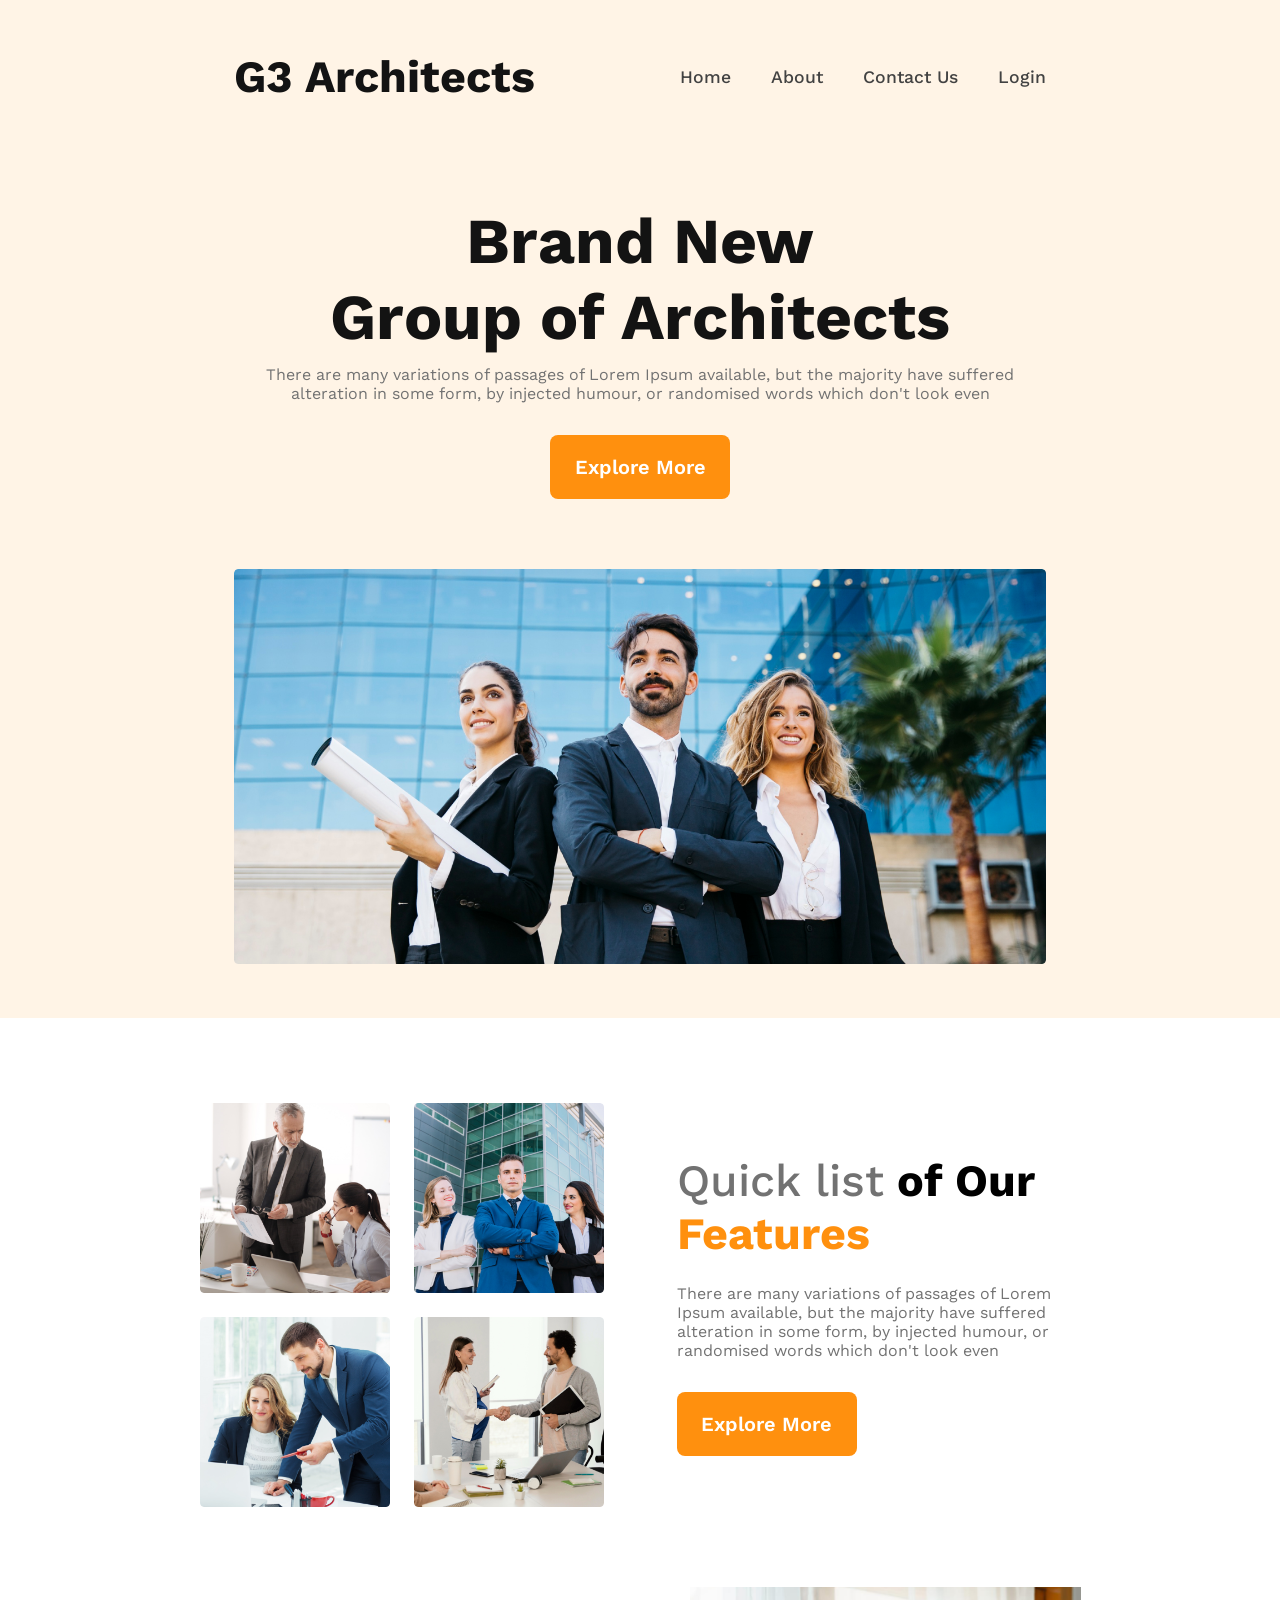
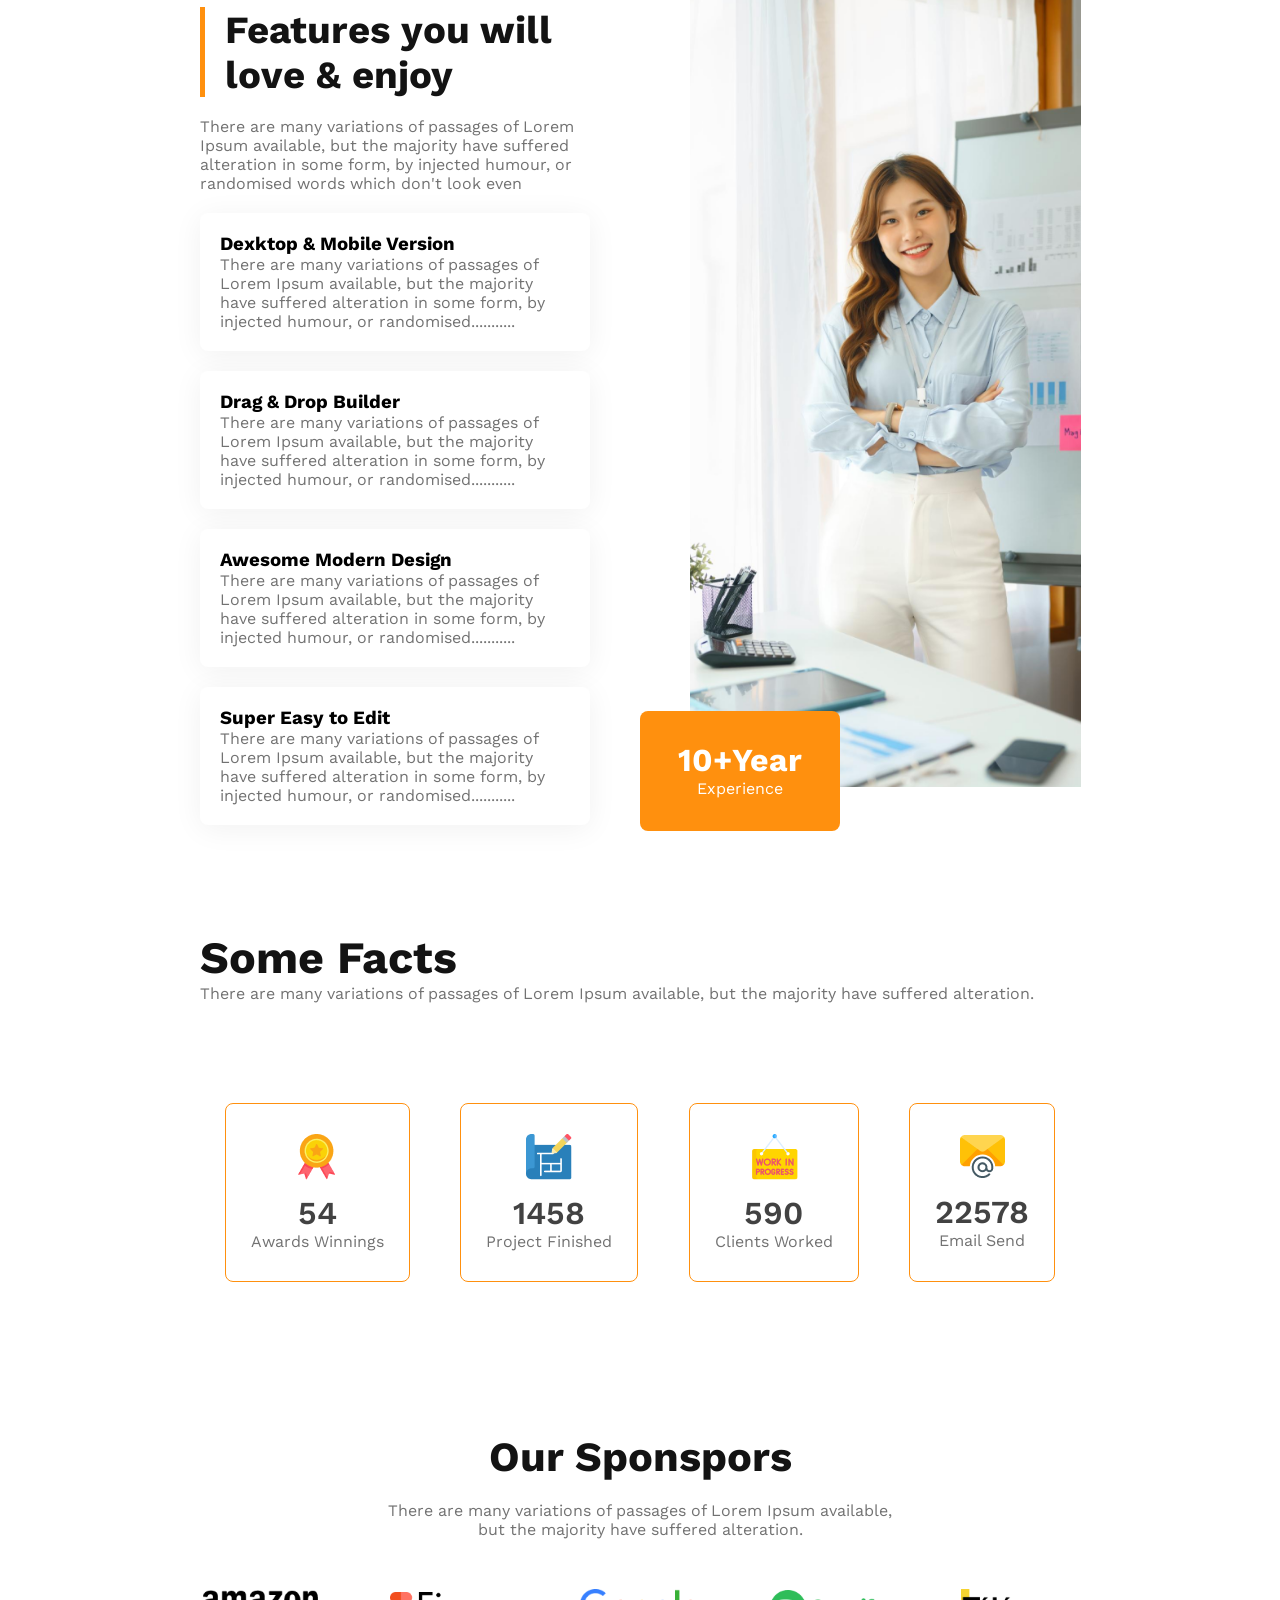
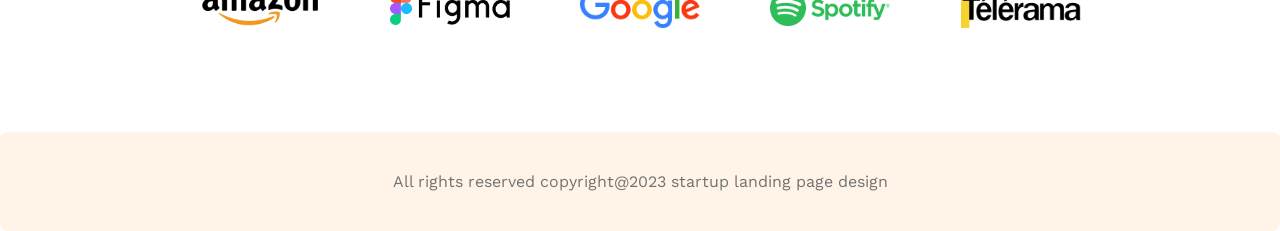
<file: index.html>
<!DOCTYPE html>
<html lang="en">

<head>
    <meta charset="UTF-8">
    <meta name="viewport" content="width=device-width, initial-scale=1.0">
    <title>Architects Website</title>
    <link rel="stylesheet" href="styles.css">
</head>

<body>
    <header>
        <nav>
            <h3>G3 Architects</h3>
            <ul>
                <li><a href=""></a>Home</li>
                <li><a href=""></a>About</li>
                <li><a href=""></a>Contact Us</li>
                <li><a href=""></a>Login</li>
            </ul>
        </nav>
        <div class="banner">
            <div class="banner-container">
                <h2 class="banner-title">Brand New <br>
                    Group of Architects
                </h2>
                <p class="text-light-gray">There are many variations of passages of Lorem Ipsum available, but the
                    majority have suffered alteration in some form, by injected humour, or randomised words which don't
                    look even</p>
                <button class="btn-primary">Explore More</button>
            </div>
            <div class="banner-image"><img src="images/banner.png" alt=""></div>
        </div>
    </header>
    <main>
        <!-- Teams Section start -->
        <section class="">
            <div class="teams-container">
                <div class="team-images">
                    <img src="images/team1.png" alt="">
                    <img src="images/team2.png" alt="">
                    <img src="images/team3.png" alt="">
                    <img src="images/team4.png" alt="">
                </div>
                <div class="team-contain">
                    <h2 class="teams-title"><span style="color: #727272; font-weight: 500;">Quick list</span> <span
                            style="color: black;">of Our</span> Features</h2>
                    <p class="text-light-gray">There are many variations of passages of Lorem Ipsum available, but the
                        majority have suffered alteration in some form, by injected humour, or randomised words which
                        don't look even</p>
                    <button class="btn-primary">Explore More</button>
                </div>
            </div>
        </section>
        <!-- Features Section Start -->
        <section>
            <div class="features-container">
                <div class="features-contain">
                    <h2 class="features-title">Features you will love & enjoy</h2>
                    <p class="text-light-gray">There are many variations of passages of Lorem Ipsum available, but the
                        majority have suffered alteration in some form, by injected humour, or randomised words which
                        don't look even</p>
                    <div class="card">
                        <h3 class="card-tile">Dexktop & Mobile Version</h3>
                        <p class="text-light-gray">There are many variations of passages of Lorem Ipsum available, but
                            the majority have suffered alteration in some form, by injected humour, or
                            randomised...........</p>
                    </div>
                    <div class="card">
                        <h3 class="card-tile">Drag & Drop Builder</h3>
                        <p class="text-light-gray">There are many variations of passages of Lorem Ipsum available, but
                            the majority have suffered alteration in some form, by injected humour, or
                            randomised...........</p>
                    </div>
                    <div class="card">
                        <h3 class="card-tile">Awesome Modern Design</h3>
                        <p class="text-light-gray">There are many variations of passages of Lorem Ipsum available, but
                            the majority have suffered alteration in some form, by injected humour, or
                            randomised...........</p>
                    </div>
                    <div class="card">
                        <h3 class="card-title">Super Easy to Edit</h3>
                        <p class="text-light-gray">There are many variations of passages of Lorem Ipsum available, but
                            the majority have suffered alteration in some form, by injected humour, or
                            randomised...........</p>
                    </div>
                </div>
                <div class="features-image">
                    <img src="images/architect.png" alt="">
                    <div class="years">
                        <h3 class="years-title">10+Year</h3>
                        <p class="years-dsp">Experience</p>
                    </div>
                </div>
            </div>
        </section>
        <!-- Fact Section Start -->
        <section>
            <div class="fact-container">
                <div class="fact-content" >
                    <h2 class="fact-info">Some Facts</h2>
                    <p class="text-light-gray">There are many variations of passages of Lorem Ipsum available, but 
                        the
                        majority have suffered alteration.</p>
                </div>
                <div class="fact-image">
                    <div class="fact-card">
                        <img src="images/icons/ribon.png" alt="">
                        <h3 class="fact-title">54</h3>
                        <p class="text-light-gray">Awards Winnings</p>
                    </div>
                    <div class="fact-card">
                        <img src="images/icons/projects.png" alt="">
                        <h3 class="fact-title">1458</h3>
                        <p class="text-light-gray">Project Finished</p>
                    </div>
                    <div class="fact-card">
                        <img src="images/icons/customers.png" alt="">
                        <h3 class="fact-title">590</h3>
                        <p class="text-light-gray">Clients Worked</p>
                    </div>
                    <div class="fact-card">
                        <img src="images/icons/email.png" alt="">
                        <h3 class="fact-title">22578</h3>
                        <p class="text-light-gray">Email Send</p>
                    </div>
                </div>
            </div>
        </section>
        <!-- Sponsor Section  -->
        <section>
            <div class="sponsor-container">
                <div class="sponsor-contain">
                    <h2 class="sponsor-title">Our Sponspors</h2>
                    <p class="text-light-gray">There are many variations of passages of Lorem Ipsum available, <br> but the majority have suffered alteration.</p>
                </div>
                <div class="sponsor-image">
                    <div class="image"><img src="images/sponsors/amazon.png" alt=""></div>
                    <div class="image"><img src="images/sponsors/figma.png" alt=""></div>
                    <div class="image"><img src="images/sponsors/google.png" alt=""></div>
                    <div class="image"><img src="images/sponsors/spotify.png" alt=""></div>
                    <div class="image"><img src="images/sponsors/telerama.png" alt=""></div>
                </div>
            </div>
        </section>
    </main>
    <footer>
        <p class="text-light-gray">All rights reserved copyright@2023 startup landing page design</p>
    </footer>
</body>

</html>
</file>
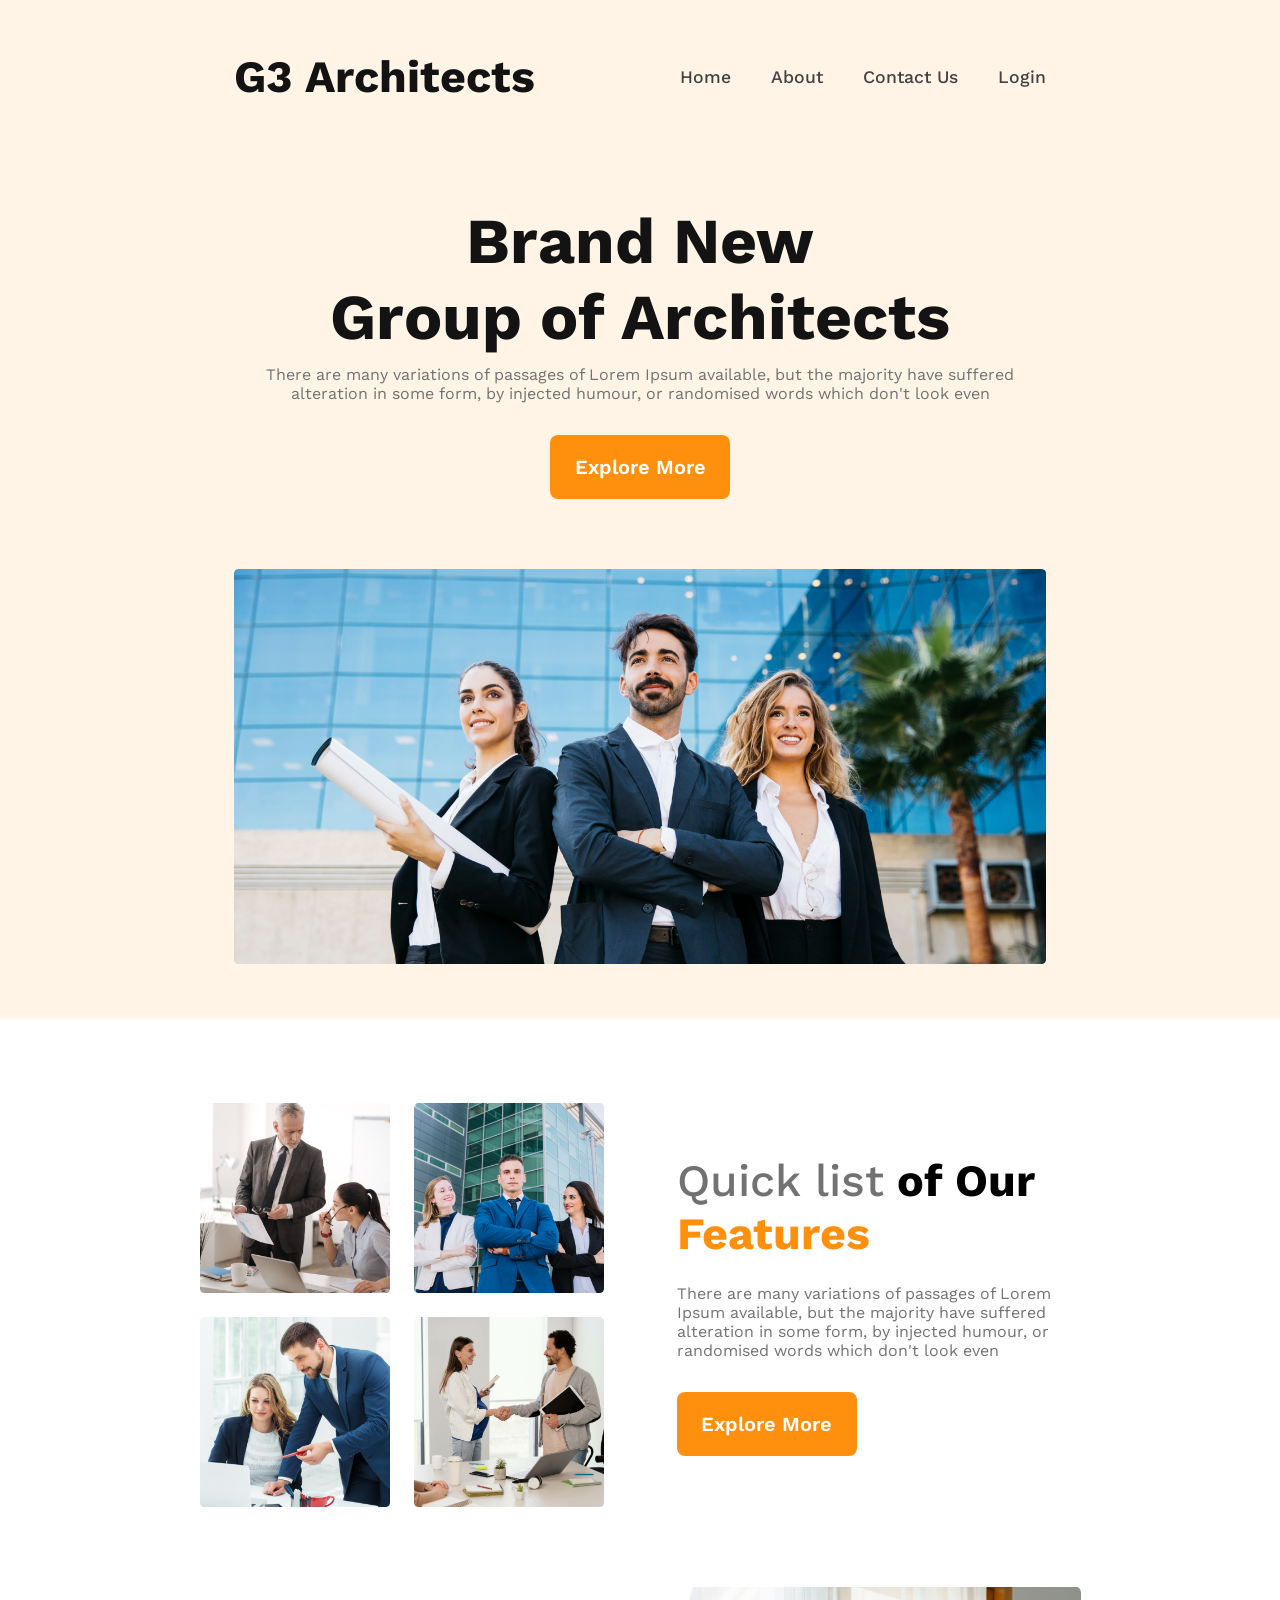
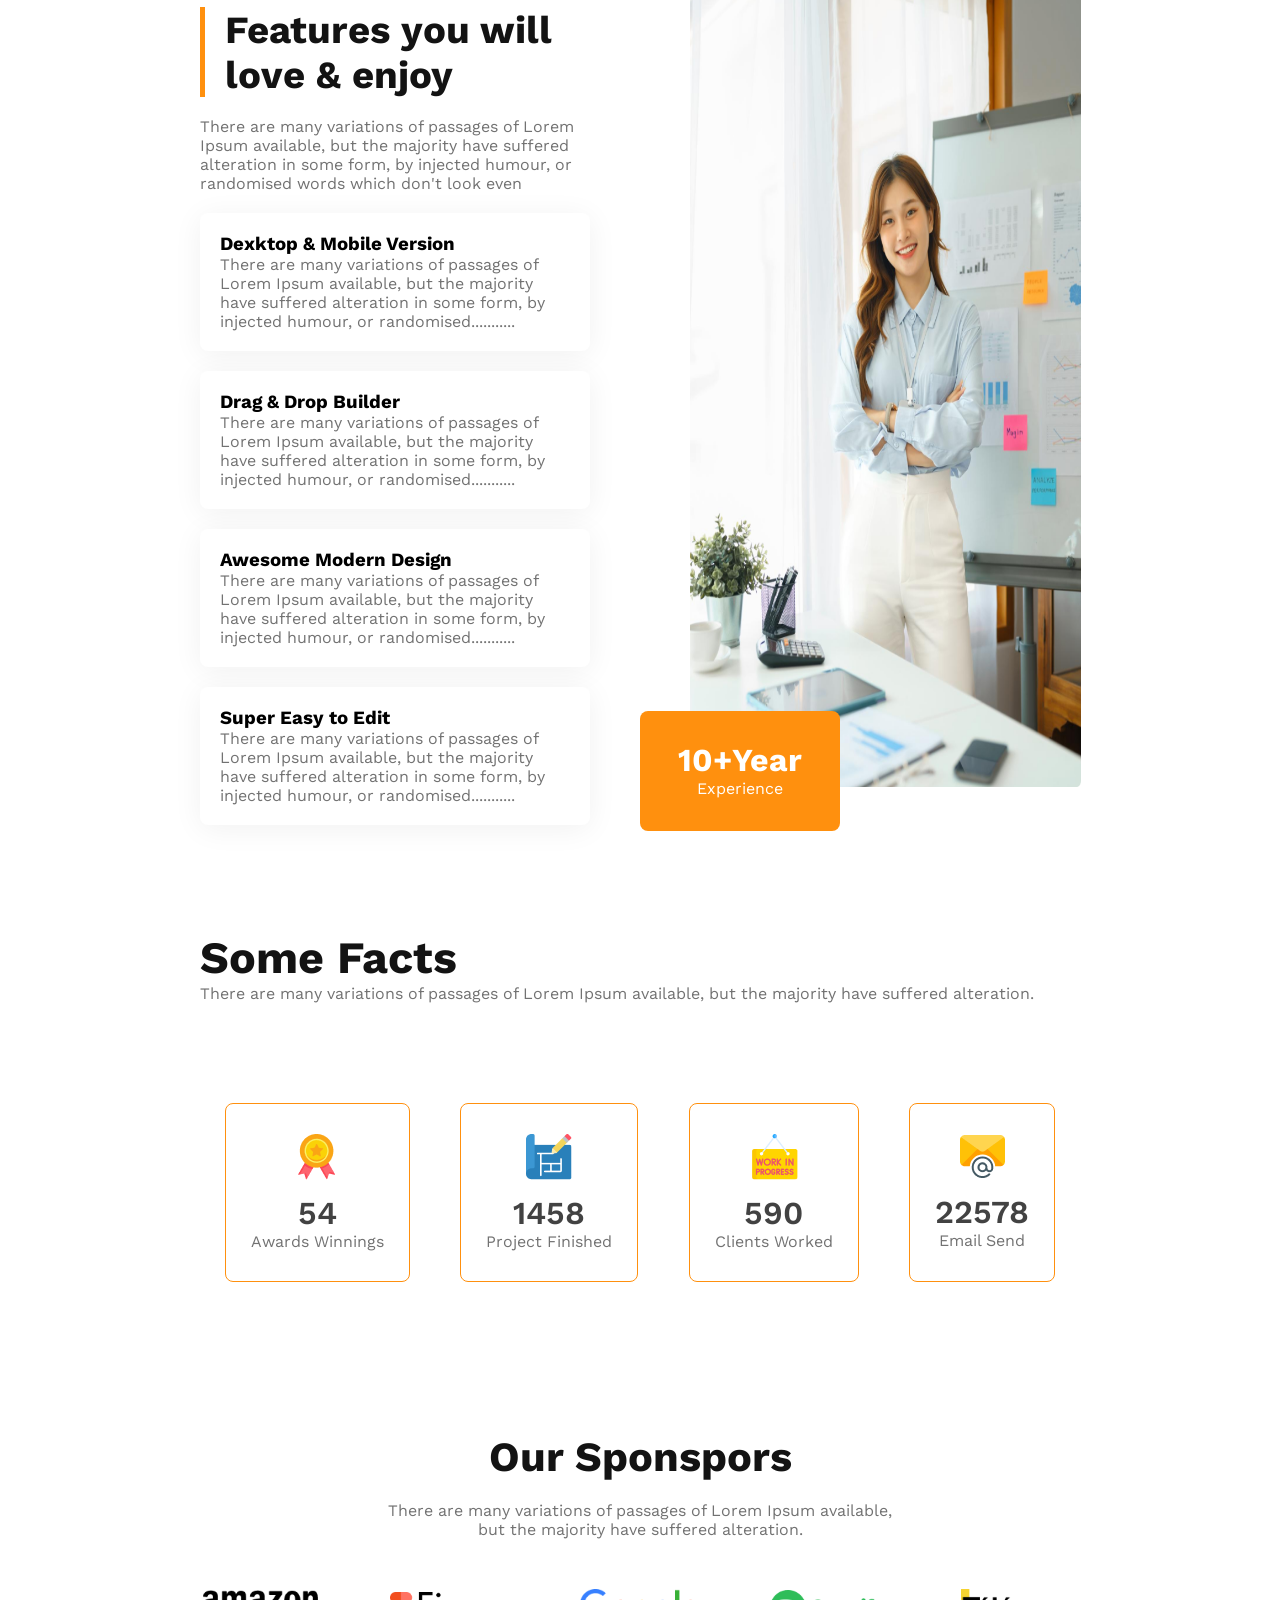
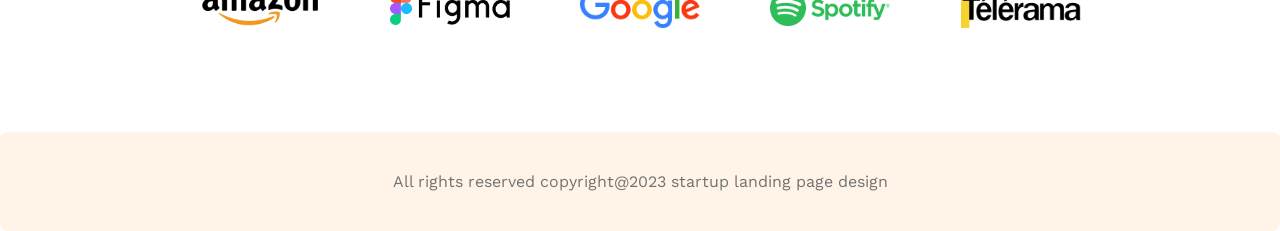
<file: Architects/index.html>
<!DOCTYPE html>
<html lang="en">

<head>
    <meta charset="UTF-8">
    <meta name="viewport" content="width=device-width, initial-scale=1.0">
    <title>Architects Website</title>
    <link rel="stylesheet" href="styles.css">
</head>

<body>
    <header>
        <nav>
            <h3>G3 Architects</h3>
            <ul>
                <li><a href=""></a>Home</li>
                <li><a href=""></a>About</li>
                <li><a href=""></a>Contact Us</li>
                <li><a href=""></a>Login</li>
            </ul>
        </nav>
        <div class="banner">
            <div class="banner-container">
                <h2 class="banner-title">Brand New <br>
                    Group of Architects
                </h2>
                <p class="text-light-gray">There are many variations of passages of Lorem Ipsum available, but the
                    majority have suffered alteration in some form, by injected humour, or randomised words which don't
                    look even</p>
                <button class="btn-primary">Explore More</button>
            </div>
            <div class="banner-image"><img src="/images/banner.png" alt=""></div>
        </div>
    </header>
    <main>
        <!-- Teams Section start -->
        <section class="">
            <div class="teams-container">
                <div class="team-images">
                    <img src="/images/team1.png" alt="">
                    <img src="/images/team2.png" alt="">
                    <img src="/images/team3.png" alt="">
                    <img src="/images/team4.png" alt="">
                </div>
                <div class="team-contain">
                    <h2 class="teams-title"><span style="color: #727272; font-weight: 500;">Quick list</span> <span
                            style="color: black;">of Our</span> Features</h2>
                    <p class="text-light-gray">There are many variations of passages of Lorem Ipsum available, but the
                        majority have suffered alteration in some form, by injected humour, or randomised words which
                        don't look even</p>
                    <button class="btn-primary">Explore More</button>
                </div>
            </div>
        </section>
        <!-- Features Section Start -->
        <section>
            <div class="features-container">
                <div class="features-contain">
                    <h2 class="features-title">Features you will love & enjoy</h2>
                    <p class="text-light-gray">There are many variations of passages of Lorem Ipsum available, but the
                        majority have suffered alteration in some form, by injected humour, or randomised words which
                        don't look even</p>
                    <div class="card">
                        <h3 class="card-tile">Dexktop & Mobile Version</h3>
                        <p class="text-light-gray">There are many variations of passages of Lorem Ipsum available, but
                            the majority have suffered alteration in some form, by injected humour, or
                            randomised...........</p>
                    </div>
                    <div class="card">
                        <h3 class="card-tile">Drag & Drop Builder</h3>
                        <p class="text-light-gray">There are many variations of passages of Lorem Ipsum available, but
                            the majority have suffered alteration in some form, by injected humour, or
                            randomised...........</p>
                    </div>
                    <div class="card">
                        <h3 class="card-tile">Awesome Modern Design</h3>
                        <p class="text-light-gray">There are many variations of passages of Lorem Ipsum available, but
                            the majority have suffered alteration in some form, by injected humour, or
                            randomised...........</p>
                    </div>
                    <div class="card">
                        <h3 class="card-title">Super Easy to Edit</h3>
                        <p class="text-light-gray">There are many variations of passages of Lorem Ipsum available, but
                            the majority have suffered alteration in some form, by injected humour, or
                            randomised...........</p>
                    </div>
                </div>
                <div class="features-image">
                    <img src="/images/architect.png" alt="">
                    <div class="years">
                        <h3 class="years-title">10+Year</h3>
                        <p class="years-dsp">Experience</p>
                    </div>
                </div>
            </div>
        </section>
        <!-- Fact Section Start -->
        <section>
            <div class="fact-container">
                <div class="fact-content" >
                    <h2 class="fact-info">Some Facts</h2>
                    <p class="text-light-gray">There are many variations of passages of Lorem Ipsum available, but 
                        the
                        majority have suffered alteration.</p>
                </div>
                <div class="fact-image">
                    <div class="fact-card">
                        <img src="/images/icons/ribon.png" alt="">
                        <h3 class="fact-title">54</h3>
                        <p class="text-light-gray">Awards Winnings</p>
                    </div>
                    <div class="fact-card">
                        <img src="/images/icons/projects.png" alt="">
                        <h3 class="fact-title">1458</h3>
                        <p class="text-light-gray">Project Finished</p>
                    </div>
                    <div class="fact-card">
                        <img src="/images/icons/customers.png" alt="">
                        <h3 class="fact-title">590</h3>
                        <p class="text-light-gray">Clients Worked</p>
                    </div>
                    <div class="fact-card">
                        <img src="/images/icons/email.png" alt="">
                        <h3 class="fact-title">22578</h3>
                        <p class="text-light-gray">Email Send</p>
                    </div>
                </div>
            </div>
        </section>
        <!-- Sponsor Section  -->
        <section>
            <div class="sponsor-container">
                <div class="sponsor-contain">
                    <h2 class="sponsor-title">Our Sponspors</h2>
                    <p class="text-light-gray">There are many variations of passages of Lorem Ipsum available, <br> but the majority have suffered alteration.</p>
                </div>
                <div class="sponsor-image">
                    <div class="image"><img src="/images/sponsors/amazon.png" alt=""></div>
                    <div class="image"><img src="/images/sponsors/figma.png" alt=""></div>
                    <div class="image"><img src="/images/sponsors/google.png" alt=""></div>
                    <div class="image"><img src="/images/sponsors/spotify.png" alt=""></div>
                    <div class="image"><img src="/images/sponsors/telerama.png" alt=""></div>
                </div>
            </div>
        </section>
    </main>
    <footer>
        <p class="text-light-gray">All rights reserved copyright@2023 startup landing page design</p>
    </footer>
</body>

</html>
</file>
<file: styles.css>
@import url('https://fonts.googleapis.com/css2?family=Merriweather:ital,wght@0,300;0,400;0,700;0,900;1,300;1,400;1,700;1,900&family=Work+Sans:ital,wght@0,400;0,500;0,700;0,800;1,600&display=swap');

* {
    font-family: 'Merriweather', serif;
    font-family: 'Work Sans', sans-serif;
    margin: 0px;
    padding: 0px;
    box-sizing: border-box;
}

header {
    background-color: #FF900E1A;
    /* max-width: 1440px; */
    padding: 50px 234px;
}

nav {
    display: flex;
    justify-content: space-between;
    align-items: center;
}

nav h3 {
    color: #131313;
    font-size: 2.8rem;
    font-weight: 700;
}

nav ul {
    display: flex;
    gap: 40px;
}

nav>ul li {
    list-style: none;
    font-size: 1.1rem;
    font-weight: 500;
    color: #424242;
    cursor: pointer;
}

/* Shared styles */
.text-light-gray {
    color: #727272;
}


/* banner related styles */

.banner {
    margin-top: 100px;
}

.banner-container {
    max-width: 862px;
    text-align: center;
    margin: auto;

}

.banner-title {
    margin: auto;
    color: #131313;
    font-size: 4rem;
    font-weight: 700;
    margin-bottom: 10px;
}

.btn-primary {
    width: 180px;
    height: 64px;
    border-radius: 8px;
    background: #FF900E;
    color: #FFF;
    text-align: center;
    font-size: 1.25rem;
    font-weight: 600;
    border-style: none;
    margin-top: 32px;
    cursor: pointer;
}

button:hover {
    filter: brightness(90%);
}

.banner-image img {
    width: 100%;
    margin-top: 70px;

}

/* Teams related styles */

.teams-container {
    max-width: 881px;
    margin: auto;
    display: flex;
    align-items: center;
    gap: 73px;
    margin-top: 85px;
}

.team-images img {
    width: 100%;
}

.team-images {
    display: grid;
    grid-template-columns: repeat(2, 1fr);
    gap: 24px;
    width: 50%;
}

.team-contain {
    width: 50%;
}

.teams-title {
    color: #FF900E;
    font-size: 2.8rem;
    font-weight: 700;
    margin-bottom: 24px;
}

/* Features Related Styles */

.features-container {
    max-width: 881px;
    margin: auto;
    display: flex;
    gap: 100px;
    margin-top: 100px;
}

.features-contain {
    width: 50%;
}

.features-title {
    color: #131313;
    font-size: 2.4rem;
    font-weight: 700;
    border-left: 5px solid #FF900E;
    ;
    padding-left: 20px;
    margin-bottom: 20px;
}

.card {
    border-radius: 8px;
    background: #FFF;
    box-shadow: 0px 4px 30px 0px rgba(0, 0, 0, 0.06);
    padding: 20px;
    margin: 20px 0px;
}

.features-image {
    width: 50%;
    position: relative;
    bottom: 20px;
}

.features-image img {
    width: 100%;
    height: 800px;
    object-fit: cover;
}

.years {
    border-radius: 8px;
    background: #FF900E;
    width: 200px;
    height: 120px;
    text-align: center;
    padding: 30px 20px;
    position: relative;
    bottom: 80px;
    right: 50px;
}

.years-title {
    color: #FFF;
    font-size: 2rem;
    font-weight: 700;
}

.years-dsp {
    color: #FFF;
    font-size: 1rem;
    font-weight: 400;
}

/* Facts Related Styles */
.fact-container {
    max-width: 881px;
    margin: 0px auto;
}

.fact-info {
    color: #131313;
    font-size: 2.8rem;
    font-weight: 700;
}

.fact-image {
    display: flex;
    justify-content: space-around;
    text-align: center;
    margin-top: 100px;
}

.fact-card {
    border-radius: 8px;
    border: 1px solid #FF900E;
    padding: 30px 25px;
}

.fact-title {
    color: #424242;
    font-size: 2rem;
    font-weight: 600;
    margin-top: 10px;
}

/* Sponsor Related Styles */

.sponsor-container {
    max-width: 881px;
    margin: 0px auto;
    margin-top: 150px;
    text-align: center;
}

.sponsor-title {
    color: #131313;
    font-size: 2.6rem;
    font-weight: 700;
    margin-bottom: 20px;
}

.sponsor-image {
    display: flex;
    justify-content: space-between;
    align-items: center;
    margin-top: 50px;
}

.sponsor-image img {
    width: 120px
}

footer {
    /* max-width: 881px; */
    border-radius: 8px;
    background: #FFF4E7;
    margin: 0px auto;
    text-align: center;
    margin-top: 100px;
    padding: 40px;
}

@media screen and (max-width: 576px) {

    nav,
    .teams-container,
    .features-container,
    .fact-image,
    .sponsor-image {
        flex-direction: column;
    }

    .fact-image,
    .sponsor-image {
        gap: 20px;
    }

    header {
        padding: 0px;
    }

    nav h3 {
        margin-bottom: 30px;
    }

    .team-images {
        grid-template-columns: 1fr;
        width: 90%;
    }

    .team-contain {
        width: 90%
    }

    .features-container,
    .fact-container {
        width: 95%;
    }

    .features-contain,
    .features-image,
    .sponsor-image {
        width: 100%;
    }

    .features-image img{
        object-fit: cover;
    }

    footer{
        width: 100%;
        margin: auto;
        margin-top: 100px;
    }

}

@media screen and (min-width: 576px) and (max-width: 960px) {

    nav,
    .teams-container {
        flex-direction: column;
    }



    nav h3 {
        margin-bottom: 30px;
    }
}
</file>
<file: Architects/styles.css>
@import url('https://fonts.googleapis.com/css2?family=Merriweather:ital,wght@0,300;0,400;0,700;0,900;1,300;1,400;1,700;1,900&family=Work+Sans:ital,wght@0,400;0,500;0,700;0,800;1,600&display=swap');

* {
    font-family: 'Merriweather', serif;
    font-family: 'Work Sans', sans-serif;
    margin: 0px;
    padding: 0px;
    box-sizing: border-box;
}

header {
    background-color: #FF900E1A;
    /* max-width: 1440px; */
    padding: 50px 234px;
}

nav {
    display: flex;
    justify-content: space-between;
    align-items: center;
}

nav h3 {
    color: #131313;
    font-size: 2.8rem;
    font-weight: 700;
}

nav ul {
    display: flex;
    gap: 40px;
}

nav>ul li {
    list-style: none;
    font-size: 1.1rem;
    font-weight: 500;
    color: #424242;
    cursor: pointer;
}

/* Shared styles */
.text-light-gray {
    color: #727272;
}


/* banner related styles */

.banner {
    margin-top: 100px;
}

.banner-container {
    max-width: 862px;
    text-align: center;
    margin: auto;

}

.banner-title {
    margin: auto;
    color: #131313;
    font-size: 4rem;
    font-weight: 700;
    margin-bottom: 10px;
}

.btn-primary {
    width: 180px;
    height: 64px;
    border-radius: 8px;
    background: #FF900E;
    color: #FFF;
    text-align: center;
    font-size: 1.25rem;
    font-weight: 600;
    border-style: none;
    margin-top: 32px;
    cursor: pointer;
}

button:hover {
    filter: brightness(90%);
}

.banner-image img {
    width: 100%;
    margin-top: 70px;

}

/* Teams related styles */

.teams-container {
    max-width: 881px;
    margin: auto;
    display: flex;
    align-items: center;
    gap: 73px;
    margin-top: 85px;
}

.team-images img {
    width: 100%;
}

.team-images {
    display: grid;
    grid-template-columns: repeat(2, 1fr);
    gap: 24px;
    width: 50%;
}

.team-contain {
    width: 50%;
}

.teams-title {
    color: #FF900E;
    font-size: 2.8rem;
    font-weight: 700;
    margin-bottom: 24px;
}

/* Features Related Styles */

.features-container {
    max-width: 881px;
    margin: auto;
    display: flex;
    gap: 100px;
    margin-top: 100px;
}

.features-contain {
    width: 50%;
}

.features-title {
    color: #131313;
    font-size: 2.4rem;
    font-weight: 700;
    border-left: 5px solid #FF900E;
    ;
    padding-left: 20px;
    margin-bottom: 20px;
}

.card {
    border-radius: 8px;
    background: #FFF;
    box-shadow: 0px 4px 30px 0px rgba(0, 0, 0, 0.06);
    padding: 20px;
    margin: 20px 0px;
}

.features-image {
    width: 50%;
    position: relative;
    bottom: 20px;
}

.features-image img {
    width: 100%;
    height: 800px;
}

.years {
    border-radius: 8px;
    background: #FF900E;
    width: 200px;
    height: 120px;
    text-align: center;
    padding: 30px 20px;
    position: relative;
    bottom: 80px;
    right: 50px;
}

.years-title {
    color: #FFF;
    font-size: 2rem;
    font-weight: 700;
}

.years-dsp {
    color: #FFF;
    font-size: 1rem;
    font-weight: 400;
}

/* Facts Related Styles */
.fact-container {
    max-width: 881px;
    margin: 0px auto;
}

.fact-info {
    color: #131313;
    font-size: 2.8rem;
    font-weight: 700;
}

.fact-image {
    display: flex;
    justify-content: space-around;
    text-align: center;
    margin-top: 100px;
}

.fact-card {
    border-radius: 8px;
    border: 1px solid #FF900E;
    padding: 30px 25px;
}

.fact-title {
    color: #424242;
    font-size: 2rem;
    font-weight: 600;
    margin-top: 10px;
}

/* Sponsor Related Styles */

.sponsor-container {
    max-width: 881px;
    margin: 0px auto;
    margin-top: 150px;
    text-align: center;
}

.sponsor-title {
    color: #131313;
    font-size: 2.6rem;
    font-weight: 700;
    margin-bottom: 20px;
}

.sponsor-image {
    display: flex;
    justify-content: space-between;
    align-items: center;
    margin-top: 50px;
}

.sponsor-image img {
    width: 120px
}

footer {
    /* max-width: 881px; */
    border-radius: 8px;
    background: #FFF4E7;
    margin: 0px auto;
    text-align: center;
    margin-top: 100px;
    padding: 40px;
}

@media screen and (max-width: 576px) {

    nav,
    .teams-container,
    .features-container,
    .fact-image,
    .sponsor-image {
        flex-direction: column;
    }

    .fact-image,
    .sponsor-image {
        gap: 20px;
    }

    header {
        padding: 0px;
    }

    nav h3 {
        margin-bottom: 30px;
    }

    .team-images {
        grid-template-columns: 1fr;
        width: 90%;
    }

    .team-contain {
        width: 90%
    }

    .features-container,
    .fact-container {
        width: 95%;
    }

    .features-contain,
    .features-image,
    .sponsor-image {
        width: 100%;
    }

    footer{
        width: 100%;
        margin: auto;
        margin-top: 100px;
    }

}

@media screen and (min-width: 576px) and (max-width: 960px) {

    nav,
    .teams-container {
        flex-direction: column;
    }



    nav h3 {
        margin-bottom: 30px;
    }
}
</file>
